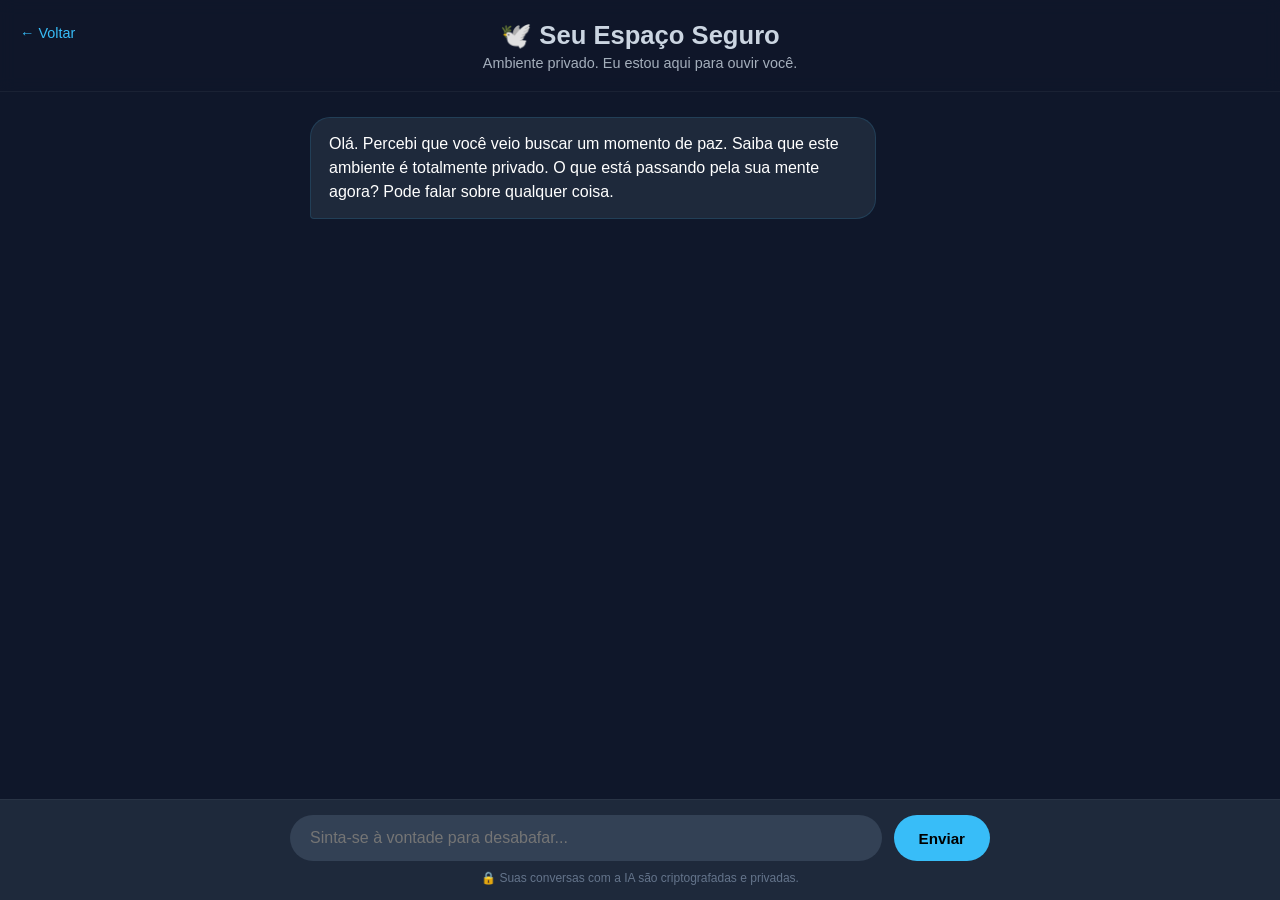
<file: falarcomia.html>
<!DOCTYPE html>
<html lang="pt-br">
<head>
    <meta charset="UTF-8">
    <meta name="viewport" content="width=device-width, initial-scale=1.0">
    <title>Espaço de Escuta | IA</title>
    <style>
        :root {
            --bg-calm: #0f172a;
            --soft-text: #cbd5e1;
            --accent-blue: #38bdf8;
            --ia-bubble: #1e293b;
        }

        body {
            margin: 0;
            background: var(--bg-calm);
            color: var(--soft-text);
            font-family: 'Segoe UI', sans-serif;
            display: flex;
            flex-direction: column;
            height: 100vh;
            overflow: hidden;
        }

        header {
            padding: 20px;
            text-align: center;
            border-bottom: 1px solid rgba(255,255,255,0.05);
            background: rgba(15, 23, 42, 0.8);
            backdrop-filter: blur(8px);
            position: relative;
        }

        header h2 {
            margin: 0 0 5px 0;
            font-size: 1.6rem;
        }

        header p {
            margin: 0;
            font-size: 0.9rem;
            opacity: 0.8;
        }

        .btn-voltar-topo {
            position: absolute;
            top: 25px;
            left: 20px;
            color: var(--accent-blue);
            text-decoration: none;
            font-size: 0.9rem;
            font-weight: 500;
            transition: 0.3s;
            display: flex;
            align-items: center;
            gap: 5px;
        }

        .btn-voltar-topo:hover {
            text-shadow: 0 0 8px var(--accent-blue);
            opacity: 0.9;
        }

        .chat-area {
            flex: 1;
            overflow-y: auto;
            padding: 25px 20px;
            display: flex;
            flex-direction: column;
            gap: 15px;
            max-width: 700px;
            margin: 0 auto;
            width: 100%;
            box-sizing: border-box;
        }

        .bubble {
            max-width: 80%;
            padding: 14px 18px;
            border-radius: 20px;
            line-height: 1.5;
            font-size: 1rem;
            word-wrap: break-word;
        }

        .ia {
            align-self: flex-start;
            background: var(--ia-bubble);
            border-bottom-left-radius: 4px;
            color: white;
            border: 1px solid rgba(56, 189, 248, 0.15);
        }

        .user {
            align-self: flex-end;
            background: var(--accent-blue);
            color: #000;
            border-bottom-right-radius: 4px;
            font-weight: 500;
        }

        .footer-fixo {
            background: #1e293b;
            border-top: 1px solid rgba(255,255,255,0.05);
            padding: 15px 20px;
            display: flex;
            flex-direction: column;
            align-items: center;
            gap: 10px;
        }

        .input-area {
            display: flex;
            gap: 12px;
            max-width: 700px;
            width: 100%;
            justify-content: center;
        }

        input {
            flex: 1;
            padding: 14px 20px;
            border-radius: 25px;
            border: none;
            outline: none;
            background: #334155;
            color: white;
            font-size: 1rem;
        }

        input:focus {
            box-shadow: 0 0 0 2px var(--accent-blue);
        }

        button {
            padding: 0 25px;
            border-radius: 25px;
            border: none;
            background: var(--accent-blue);
            color: #000;
            font-weight: bold;
            cursor: pointer;
            transition: 0.2s;
            font-size: 0.95rem;
        }

        button:hover {
            background: #7dd3fc;
            transform: scale(1.02);
        }

        .safe-badge {
            font-size: 0.75rem;
            color: #64748b;
            text-align: center;
            margin: 0;
        }
    </style>
</head>
<body>

<header>
    <a href="index.html" class="btn-voltar-topo">← Voltar</a>
    <h2>🕊️ Seu Espaço Seguro</h2>
    <p>Ambiente privado. Eu estou aqui para ouvir você.</p>
</header>

<div class="chat-area" id="chat">
    <div class="bubble ia">
        Olá. Percebi que você veio buscar um momento de paz. Saiba que este ambiente é totalmente privado. O que está passando pela sua mente agora? Pode falar sobre qualquer coisa.
    </div>
</div>

<footer class="footer-fixo">
    <div class="input-area">
        <input type="text" id="userInput" placeholder="Sinta-se à vontade para desabafar..." onkeypress="if(event.key === 'Enter') sendMessage()">
        <button onclick="sendMessage()">Enviar</button>
    </div>
    <p class="safe-badge">🔒 Suas conversas com a IA são criptografadas e privadas.</p>
</footer>

<script src="java.js"></script> 

</body>
</html>
</file>
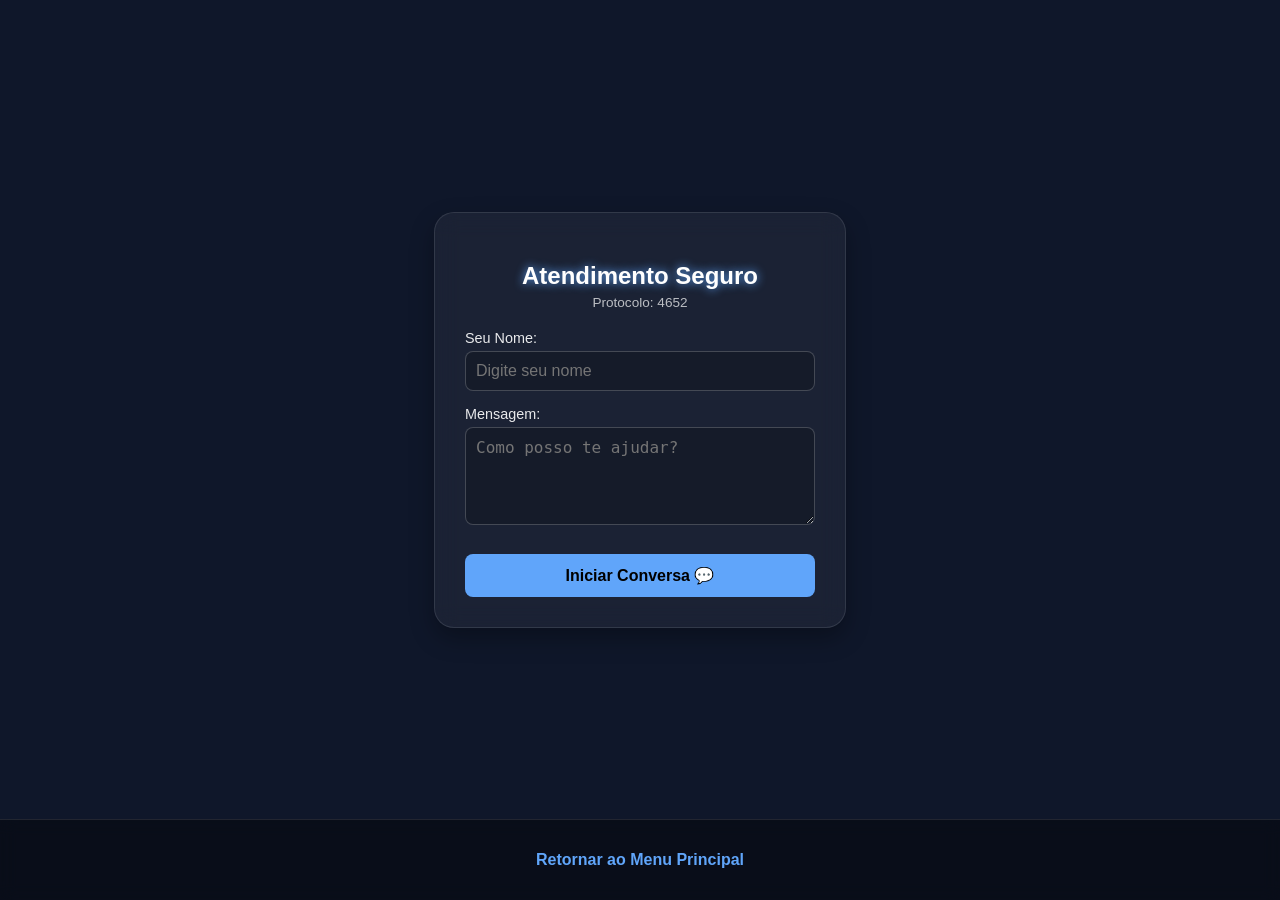
<file: falarcomserhumano.html>
<!DOCTYPE html>
<html lang="pt-br">
<head>
    <meta charset="UTF-8">
    <meta name="viewport" content="width=device-width, initial-scale=1.0">
    <title>Porto Seguro | Contato WhatsApp</title>
    <style>
        :root {
            --neon-blue: #60a5fa;
            --bg-dark: #0f172a;
        }

        body {
            margin: 0;
            padding: 0;
            min-height: 100vh;
            font-family: 'Segoe UI', sans-serif;
            background: var(--bg-dark);
            color: white;
            display: flex;
            flex-direction: column;
            justify-content: center;
            align-items: center;
        }

        .chat-box {
            background: rgba(255, 255, 255, 0.05);
            backdrop-filter: blur(12px);
            border: 1px solid rgba(255, 255, 255, 0.1);
            padding: 30px;
            border-radius: 20px;
            width: 350px;
            box-shadow: 0 10px 25px rgba(0,0,0,0.3);
            margin-bottom: 60px;
        }

        h2 {
            text-align: center;
            color: white;
            margin-bottom: 5px;
            text-shadow: 0 0 10px var(--neon-blue);
        }

        .protocolo-text {
            text-align: center;
            font-size: 0.85rem;
            opacity: 0.7;
            margin-bottom: 20px;
        }

        .form-group {
            margin-bottom: 15px;
        }

        label {
            display: block;
            margin-bottom: 5px;
            font-size: 0.9rem;
            opacity: 0.9;
        }

        input, textarea {
            width: 100%;
            padding: 10px;
            border-radius: 8px;
            border: 1px solid rgba(255, 255, 255, 0.2);
            background: rgba(0, 0, 0, 0.2);
            color: white;
            font-size: 1rem;
            box-sizing: border-box;
        }

        input:focus, textarea:focus {
            outline: none;
            border-color: var(--neon-blue);
            box-shadow: 0 0 8px var(--neon-blue);
        }

        button {
            width: 100%;
            padding: 12px;
            background: var(--neon-blue);
            color: #000;
            border: none;
            border-radius: 8px;
            font-size: 1rem;
            font-weight: bold;
            cursor: pointer;
            transition: 0.3s;
            margin-top: 10px;
        }

        button:hover {
            background: #93c5fd;
            box-shadow: 0 0 15px var(--neon-blue);
            transform: scale(1.02);
        }

        .meu-rodape {
            position: fixed;
            bottom: 0;
            left: 0;
            width: 100%;
            background: rgba(0, 0, 0, 0.4);
            backdrop-filter: blur(8px);
            border-top: 1px solid rgba(255, 255, 255, 0.1);
            padding: 15px 0;
            text-align: center;
        }

        .btn-menu {
            color: var(--neon-blue);
            text-decoration: none;
            font-weight: bold;
        }
    </style>
</head>
<body>

    <div class="chat-box">
        <h2>Atendimento Seguro</h2>
        <div class="protocolo-text">Protocolo: <span id="numProtocolo">00000</span></div>

        <div class="form-group">
            <label for="nomeCliente">Seu Nome:</label>
            <input type="text" id="nomeCliente" placeholder="Digite seu nome">
        </div>

        <div class="form-group">
            <label for="msgCliente">Mensagem:</label>
            <textarea id="msgCliente" rows="4" placeholder="Como posso te ajudar?"></textarea>
        </div>

        <button onclick="enviarWhatsapp()">Iniciar Conversa 💬</button>
    </div>

    <script>
        alert(("Por favor, não maltrate o atendente. Todas as suas conversas podem e serão usadas em processos contra você. Por favor, informe o protocolo ao atendente."));
        
        const anoAtual = 2026;
        let baseProtocolo = 1542;
        let calculoProtocolo = (baseProtocolo * 3) + (anoAtual - 2000); 
        document.getElementById("numProtocolo").innerText = calculoProtocolo;

        function enviarWhatsapp() {
            let nome = document.getElementById("nomeCliente").value;
            let mensagem = document.getElementById("msgCliente").value;

            if (nome === "" || mensagem === "") {
                alert("Por favor, preencha todos os campos!");
                return;
            }

            const numeroWhats = "5531985940118"; 
            let textoFinal = "Olá! Me chamo *" + encodeURIComponent(nome) + "*%0A" +
                             "*Protocolo:* " + calculoProtocolo + "%0A%0A" +
                             "*Mensagem:* " + encodeURIComponent(mensagem);

            window.open("https://wa.me/" + numeroWhats + "?text=" + textoFinal, "_blank");
        }
    </script>

    <footer class="meu-rodape">
        <p><a href="index.html" class="btn-menu">Retornar ao Menu Principal</a></p>
    </footer>
</body>
</html>
</file>
